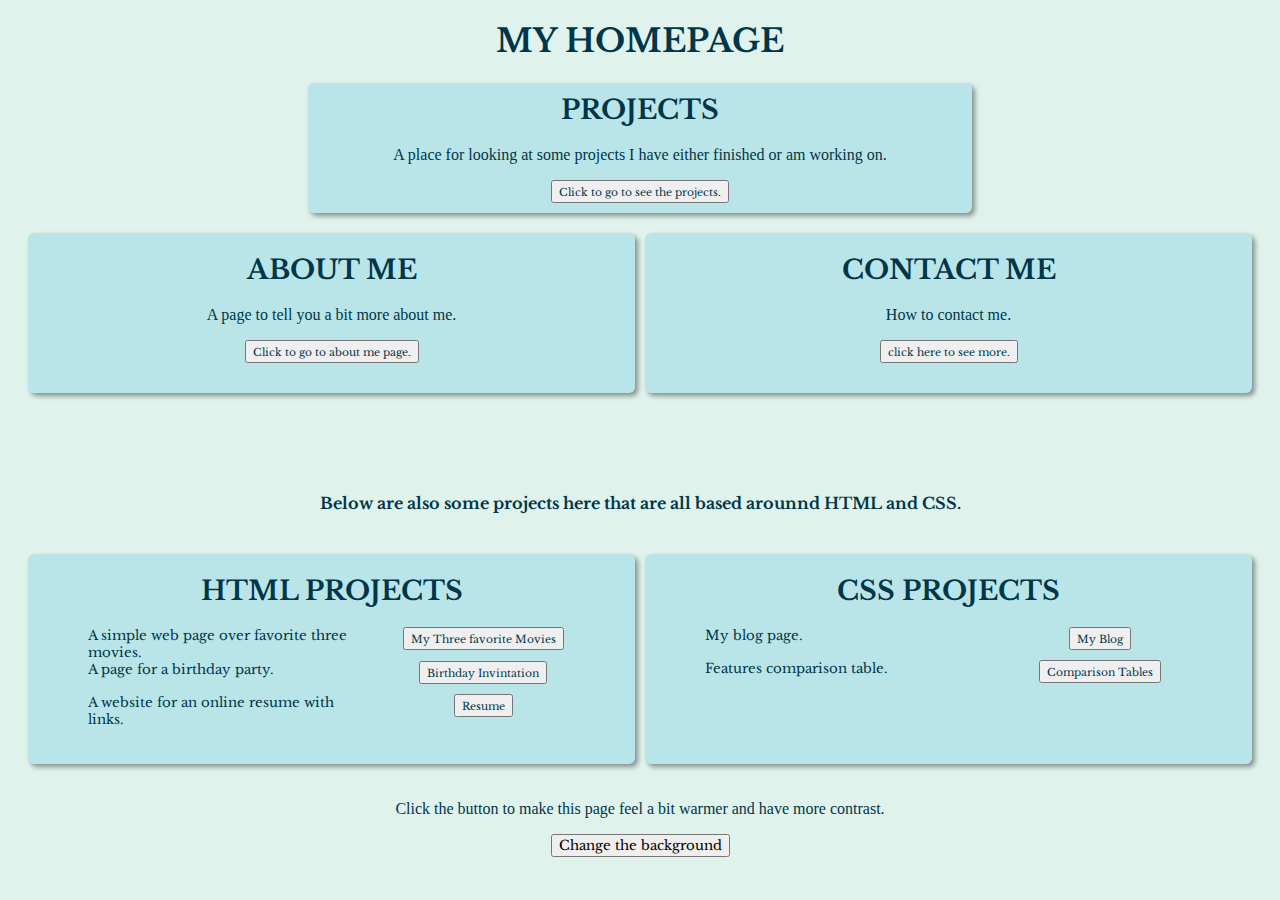
<file: index.html>
<!DOCTYPE html>
<html lang="en">
<head>
    <meta charset="UTF-8">
    <meta name="viewport" content="width=device-width, initial-scale=1.0">
    
    <title>Homepage</title>
    <link rel="preconnect" href="https://fonts.googleapis.com">
    <link rel="preconnect" href="https://fonts.gstatic.com" crossorigin>
    <link href="https://fonts.googleapis.com/css2?family=Libre+Baskerville:ital,wght@0,400;0,700;1,400&display=swap" rel="stylesheet">

    <link rel="stylesheet" href="./style.css"/>

    <style>
        .two_container {
            display: grid;
            grid-template-columns: 1fr 1fr;
            justify-content: center;
            padding: 20px;
            gap: 10px;
        }

        .sigle_container{
            display: grid;
            grid-template-columns: 1fr;
            justify-content: center;
            padding: 20px;
            gap: 10px;
        }


        .single_row {
            flex: 1;
            text-align: center;
            align-items: center;
            justify-content: center;
            padding-top: 10px;
            margin-left: 300px;
            margin-right: 300px;
            background-color:#B9E5E8;
            box-shadow: 3px 3px 5px rgba(0, 0, 0, 0.4);
            border-radius: 6px;
        }

        .single_row:hover {
            transition-duration: 0.6s;
            box-shadow: 4px 4px 6px rgba(0, 0, 0, 0.5);
            transform: scale(1.15);
            background-color: #7AB2D3;
        }


        .column {
            flex: 1;
            text-align: center;
            align-items: center;
            justify-content: center;
            padding: 20px;
            background-color: #B9E5E8;
            box-shadow: 3px 3px 5px rgba(0, 0, 0, 0.4);
            border-radius: 6px;
        }

        .split {
            display: grid;
            grid-template-columns: 1fr 1fr;
            
        }

        .splittext{
            flex: 1;
        }


        .column:hover {
            transition-duration: 0.6s;
            box-shadow: 4px 4px 6px rgba(0, 0, 0, 0.5);
            transform: scale(1.15);
            background-color: #7AB2D3;   
        }

        h2 {
            font-family: Libre Baskerville;
            margin-top: 0px;
            margin-bottom: 20px;
        }

        button {
            font-family: Libre Baskerville;
            margin-bottom: 10px;
            justify-content: center;
        }

        .button:hover {
            transition-duration: 0.4s;

            background-color: #4A628A;
            box-shadow: 4px 4px 6px rgba(0, 0, 0, 0.5);
            transform: scale(1.05);
        }

        h4{
            font-family: Libre Baskerville;
            text-align: center;
            margin-top: 60pt;
        }

        li{
            font-family: Libre Baskerville;
            font-size: 10pt;
            text-align: left;
            list-style-type: none;
        }

        a {
            text-align: right;
            font-size: 8pt;
            font-family: Libre Baskerville;
            text-decoration: none;
            color: #00364A;
            margin-bottom: 18pt;
            }

        a:hover{
            transition-duration: .4s;
            color: #B9E5E8;
        }

        @media (max-width: 768px) {
            .two_container { 
                display: grid;
                grid-template-columns: 1fr;
                padding-right: 70px;
                
            }
            .column {
                width: 100%;
            }
        }

        @media (max-width: 768px) {
            .single_container { 
                display: grid;
                grid-template-columns: 1fr;
                padding-right: 70px;
                
            }
            .single_row {
                width: 100%;
                padding: 25pt;
                margin-left: 0;
                margin-right: 0;
            }
        }
    </style>

<script>
    function changeMyColor() {
        document.body.style.backgroundColor = "#F4BE75";
        return console.log('Button was clicked! \n You cannot change it back now.')
    }
</script>
</head>
<body>
    <h1 id="test">My Homepage</h1>

    <div class="single_container">
        <div class = "single_row"> 
            <h2>Projects</h2>
                <p>A place for looking at some projects I have either finished or am working on.</p>
                <button class ="button"><a href="./projects.html">Click to go to see the projects.</a></button>

            </div>
    </div>
    
    <div class = "two_container">
        <div class = "column"> 
            <h2>About Me</h2>
                <p>A page to tell you a bit more about me.</p>
                <button class ="button"><a href="./aboutMefinal.html">Click to go to about me page.</a></button>
        </div>

        <div class = "column"> 
                <h2> Contact Me </h2> 
                <p>How to contact me.</p>
                <button class ="button"><a href="./contactFinal.html">click here to see more.</a></button>
        </div> 
    </div>
    <h4>Below are also some projects here that are all based arounnd HTML and CSS.</h4>

    <div class="two_container">

        <div class="column" >
            <h2>HTML Projects</h2>
            <ul>
                <div class="split">
                    <div class="splittext"><li>A simple web page over favorite three movies.</li></div>
                    <div class="splittext"><button class ="button"><a href="./HW1.html">My Three favorite Movies</a></button></div>
                    <div class="splittext"><li>A page for a birthday party.</li></div>
                    <div class="splittext"><button class ="button"><a href="./HW2.html">Birthday Invintation</a></button></div>
                    <div class="splittext"><li>A website for an online resume with links.</li></div>
                    <div class="splittext"><button class ="button"><a href="./resumeProject/index.html">Resume</a></button></div>
                </div>
            </ul>
        </div>

        <div class="column" >
            <h2>CSS Projects</h2>
            <ul>
                <div class="split">
                    <div class="splittext"><li>My blog page.</li></div>
                    <div class="splittext"><button class ="button"><a href="./blog.html">My Blog</a></button></div>
                    <div class="splittext"><li>Features comparison table.</li></div>
                    <div class="splittext"><button class ="button"><a href="./HW5.html">Comparison Tables</a></button></div>
                </div>
            </ul>
        </div>

    </div>

    <div style="text-align: center;">
        <p>Click the button to make this page feel a bit warmer and have more contrast.</p>
        <button onclick="changeMyColor()" class = "button_columns">Change the background</button>
    </div>
</body>
</html>
</file>
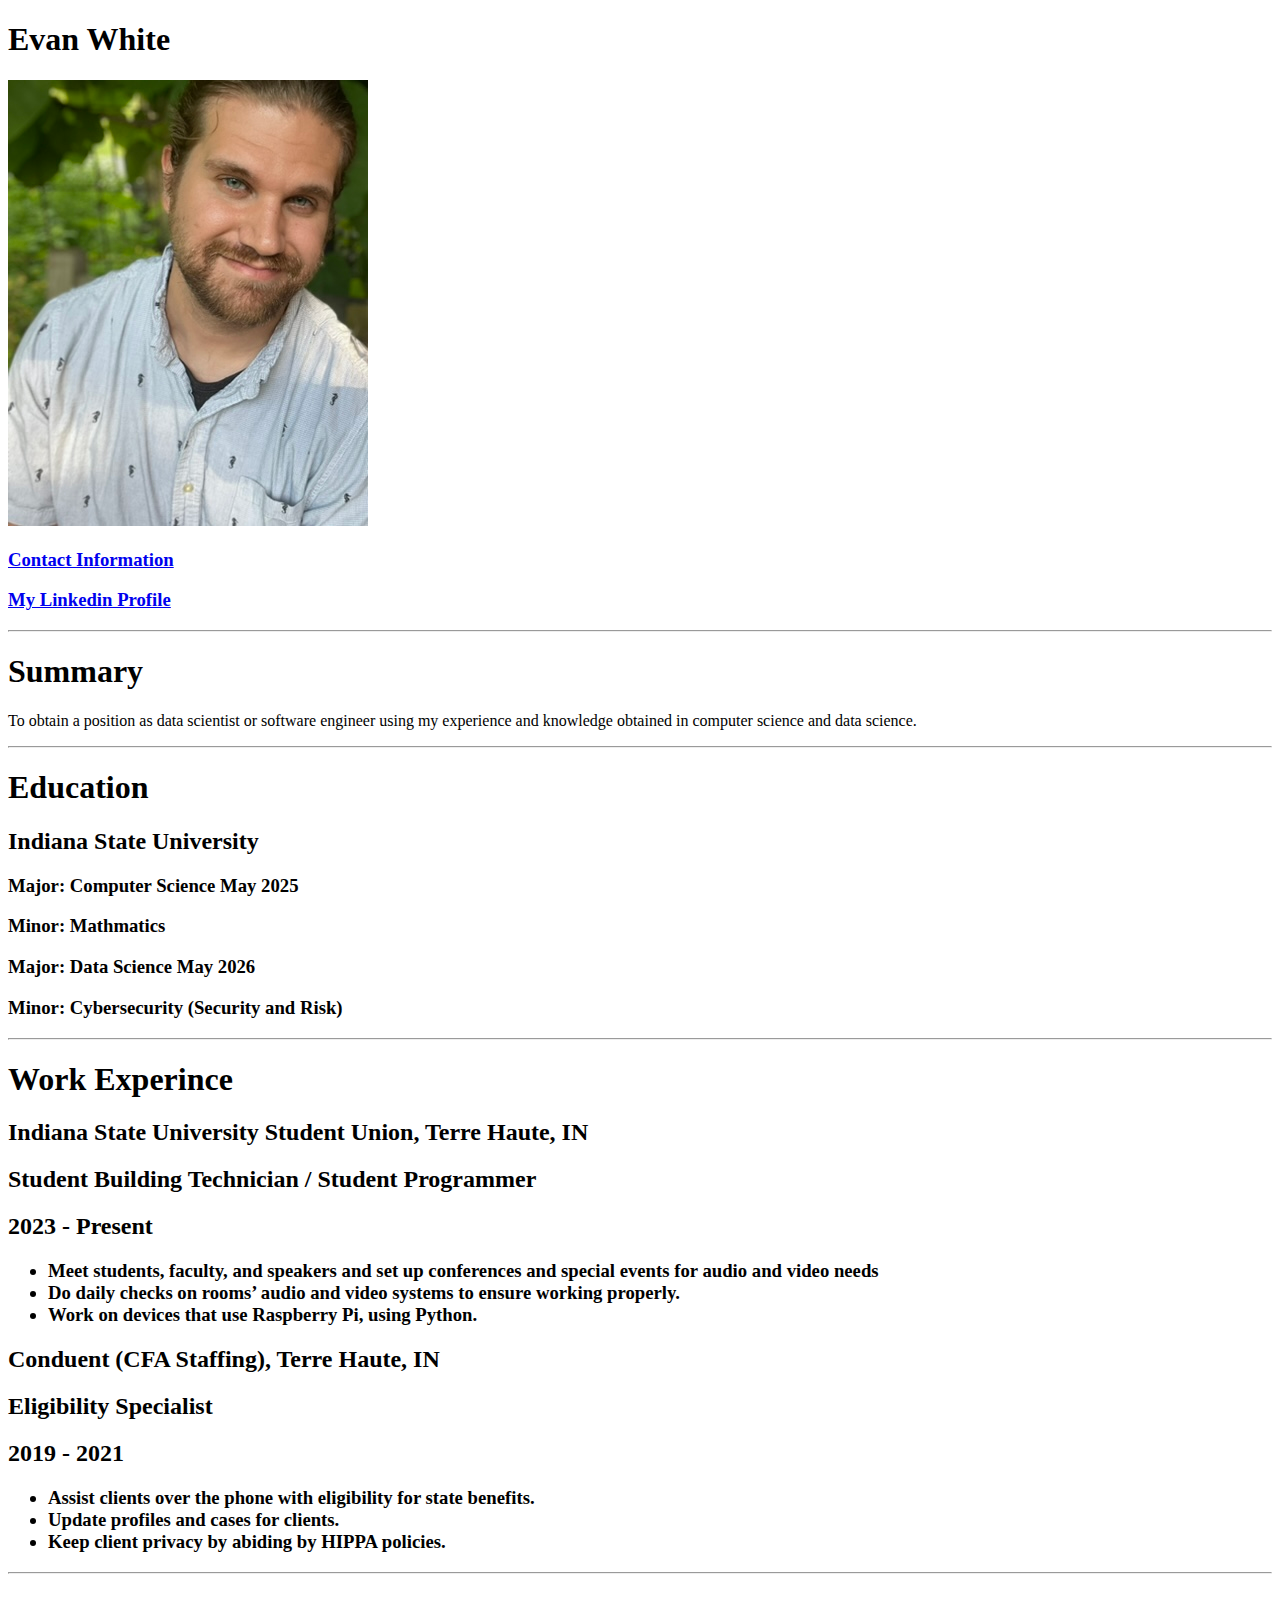
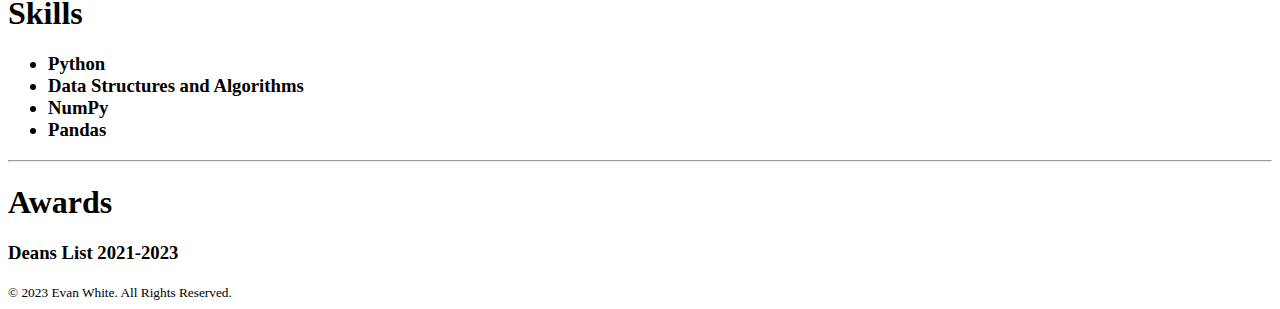
<file: resumeProject/index.html>
<!DOCTYPE html>
<html lang="en">
<head>
    <meta charset="UTF-8">
    <meta name="viewport" content="width=device-width, initial-scale=1.0">
    <title>My Resume</title>
</head>
<body>

    <h1>Evan White </h1>
       <a href="./aboutme.html"> <img src="./images/C51B17B3-A73B-487D-94AE-D9319B0DCADC_4_5005_c.jpeg" alt="My Picture"></a> <br>

    <h3>
        <a href="./contact.html" >Contact Information</a>
    </h3>

    <h3>
        <a href="https://www.linkedin.com/in/evan-white-n/" >My Linkedin Profile</a>
    </h3>
    <hr>

    <h1>Summary</h1>
    <p>To obtain a position as data scientist or software engineer using my experience and knowledge obtained in computer science and data science.</p>
    <hr>

    <h1>Education</h1>
    <h2>Indiana State University</h2>
    <h3>Major: Computer Science                                 May 2025</h3>
    <h3>Minor: Mathmatics</h3>

    <h3>Major: Data Science                                     May 2026</h3>
    <h3>Minor: Cybersecurity (Security and Risk) </h3>
    <hr>
    
    <h1>Work Experince</h1>
    <h2>Indiana State University Student Union, Terre Haute, IN	</h2>
    <h2>Student Building Technician / Student Programmer</h2>
    <h2>2023 - Present</h2>
    <h3>
        <ul>
            <li>Meet students, faculty, and speakers and set up conferences and special events for audio and video needs</li>
            <li>Do daily checks on rooms’ audio and video systems to ensure working properly.</li>
            <li>Work on devices that use Raspberry Pi, using Python. </li>
        </ul>
    </h3>
    <h2>Conduent (CFA Staffing), Terre Haute, IN	</h2>
    <h2>Eligibility Specialist</h2>
    <h2>2019 - 2021</h2>
    <h3>
        <ul>
            <li>Assist clients over the phone with eligibility for state benefits. </li>
            <li>Update profiles and cases for clients. </li>
            <li>Keep client privacy by abiding by HIPPA policies.</li>
        </ul>
    </h3>


    <hr>

    <h1>Skills</h1>
    <h3>
        <ul>
            <li>Python</li>
            <li>Data Structures and Algorithms</li>
            <li>NumPy</li>
            <li>Pandas</li>
        </ul>
    </h3>
    <hr>

    <h1>Awards</h1>
        <h3>Deans List      2021-2023</h3>

    <footer>
        <small>© 2023 Evan White. All Rights Reserved.</small>
    </footer>
</body>
</html>
</file>
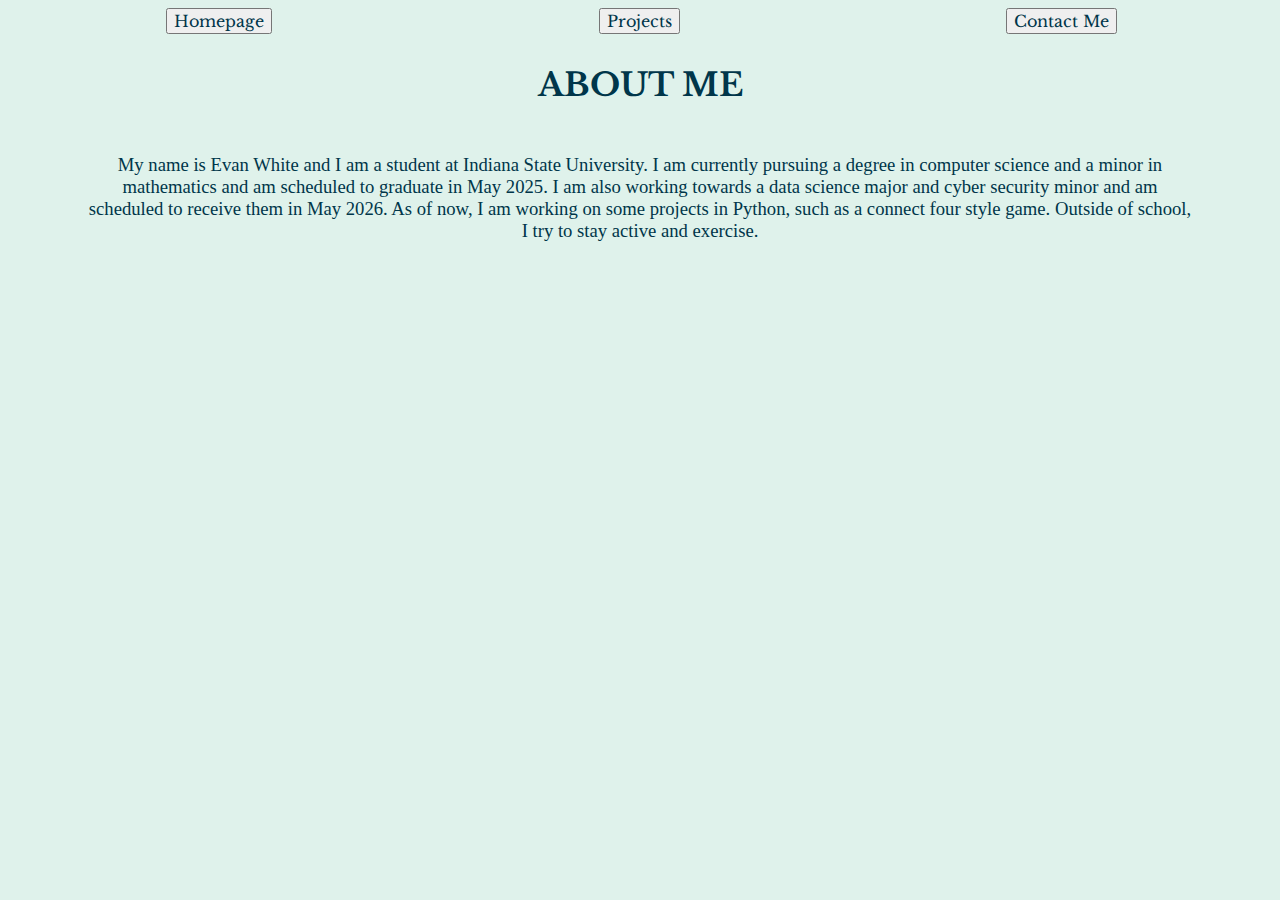
<file: aboutMefinal.html>
<!DOCTYPE html>
<html lang="en">
<head>
    <meta charset="UTF-8">
    <meta name="viewport" content="width=device-width, initial-scale=1.0">
    <title>About Me</title>
    <link rel="stylesheet" href="./style.css">

    <link rel="preconnect" href="https://fonts.googleapis.com">
    <link rel="preconnect" href="https://fonts.gstatic.com" crossorigin>
    <link href="https://fonts.googleapis.com/css2?family=Libre+Baskerville:ital,wght@0,400;0,700;1,400&display=swap" rel="stylesheet">

    <style>
        button {
            font-family: Libre Baskerville;
            margin-bottom: 10px;
        }

        .button:hover {
            transition-duration: 0.4s;
            background-color: #4A628A;
            box-shadow: 4px 4px 6px rgba(0, 0, 0, 0.5);
            transform: scale(1.05);
        }
        a {
            text-align: right;
            font-size: 12pt;
            font-family: Libre Baskerville;
            text-decoration: none;
            color: #00364A;
            margin-bottom: 18pt;
            }

        a:hover{
            transition-duration: .4s;
            color: #B9E5E8;
        }
        
        p {
            font-size: 14pt;
            padding-top: 20pt;
            padding-left: 60pt;
            padding-right: 60pt;
            text-align: center;
        }


    </style>

</head>
<body>

    <div class="button_container">
        <div class="button_columns">
            <button class ="button"><a href="./index.html">Homepage</a></button>
        </div>

        <div class="button_columns">
            <button class ="button"><a href="./projects.html">Projects</a></button>
        </div>

        <div class="button_columns">
            <button class ="button"><a href="./contactFinal.html">Contact Me</a></button>
        </div>
    </div>
    <h1>About Me</h1>
    <p>My name is Evan White and I am a student at Indiana State University. 
        I am currently pursuing a degree in computer science and a minor in mathematics and am scheduled to graduate in May 2025. 
        I am also working towards a data science major and cyber security minor and am scheduled to receive them in May 2026. 
        As of now, I am working on some projects in Python, such as a connect four style game.  
        Outside of school, I try to stay active and exercise. 
    </p>
</body>
</html>
</file>
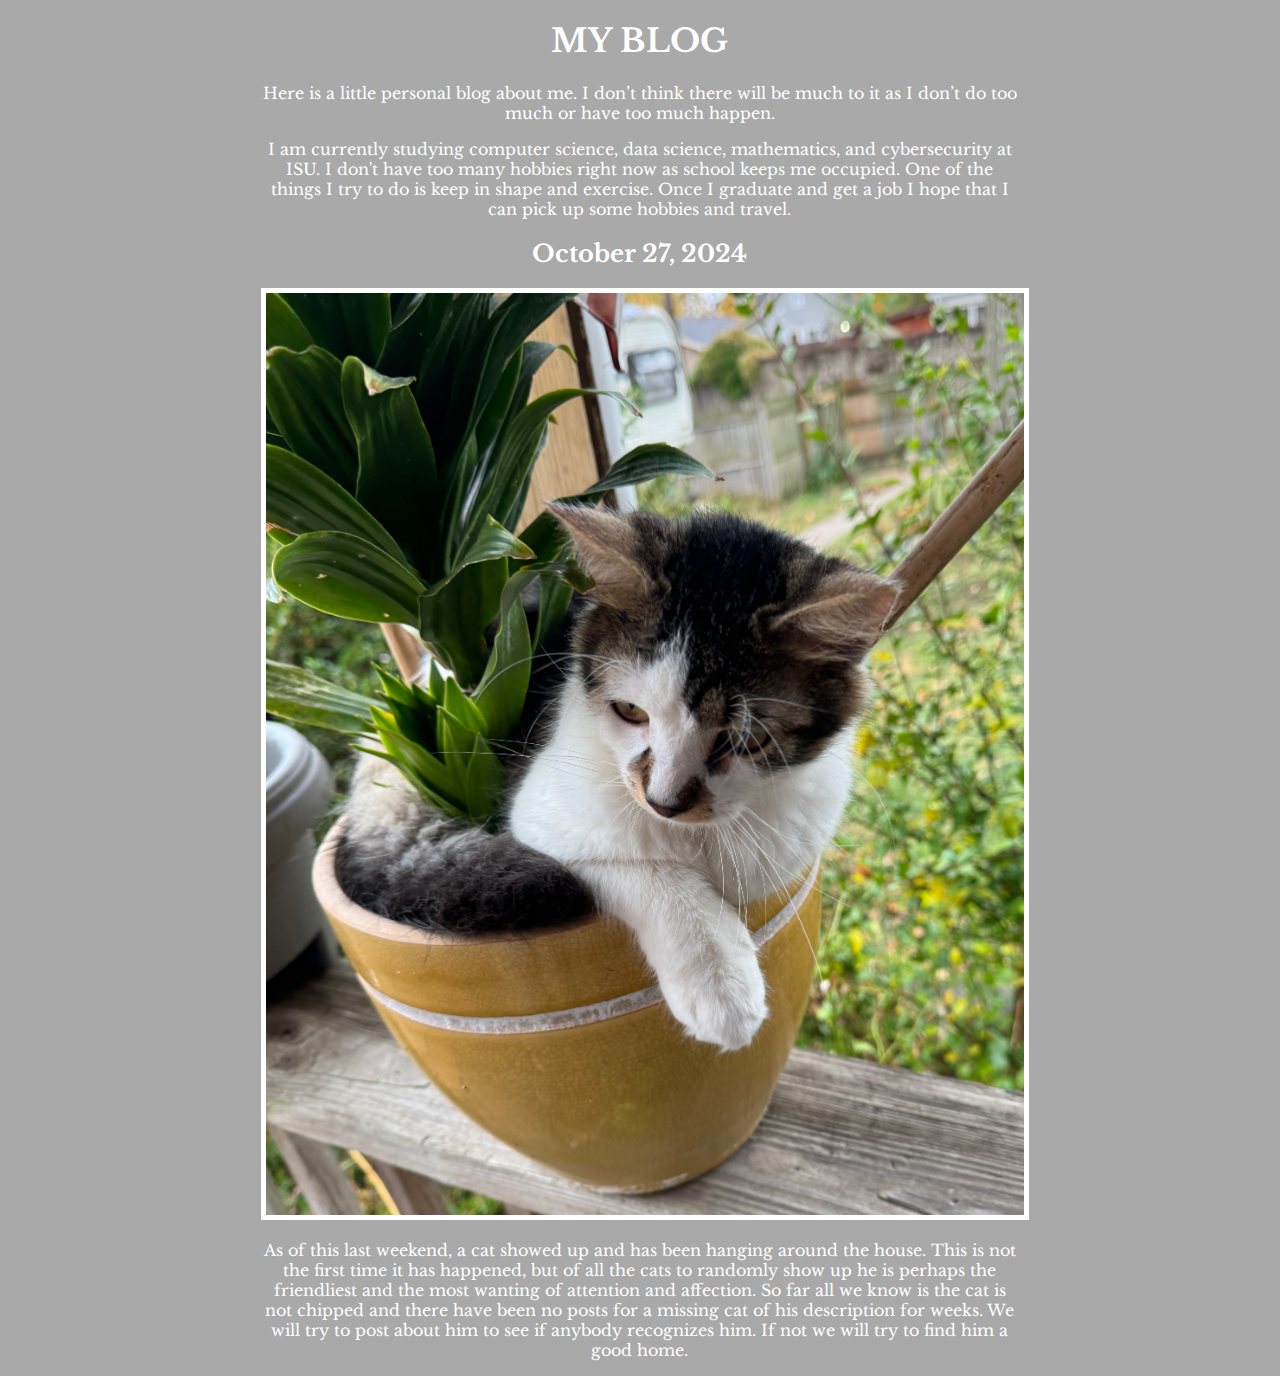
<file: blog.html>
<!DOCTYPE html>
<html lang="en">
<head>
    <meta charset="UTF-8">
    <meta name="viewport" content="width=device-width, initial-scale=1.0">
    <title>Document</title>

    <link rel="preconnect" href="https://fonts.googleapis.com">
    <link rel="preconnect" href="https://fonts.gstatic.com" crossorigin>
    <link href="https://fonts.googleapis.com/css2?family=Libre+Baskerville:ital,wght@0,400;0,700;1,400&display=swap" rel="stylesheet">

    <style>
        body {background-color: darkgray;
            color: white;
            }

        h1 {text-align: center;
            font-family: Libre Baskerville;
            text-transform: uppercase;
            }

        h2 {text-align: center;
            font-family: Libre Baskerville;
            }

        div {width: 60%;
            margin-left: 20%;
            font-family: Libre Baskerville;
            }

        img {border: 5px solid white;
                width: 100%;
            }
        p {text-align: center;}
    </style>
</head>
<body>
    <div>
        <h1>My Blog</h1>
        <p>Here is a little personal blog about me. 
            I don’t think there will be much to it 
            as I don’t do too much or have too much happen.
        </p>
        <p>I am currently studying computer science, data science, mathematics, and cybersecurity
            at ISU. I don't have too many hobbies right now as school keeps me occupied. 
            One of the things I try to do is keep in shape and exercise. Once I graduate and get a 
            job I hope that I can pick up some hobbies and travel.
        </p>
        <h2>October 27, 2024</h2>
        <img src="./resumeProject/IMG_8078.JPG" alt="Cat">
        <p> As of this last weekend, a cat showed up and has been hanging around the house. 
            This is not the first time it has happened, 
            but of all the cats to randomly show up he is perhaps the friendliest 
            and the most wanting of attention and affection. So far all we know is the cat
            is not chipped and there have been no posts for a missing cat of his description
            for weeks. We will try to post about him to see if anybody recognizes him. If not 
            we will try to find him a good home.
        </p>
    </div>
</body>
</html>
</file>
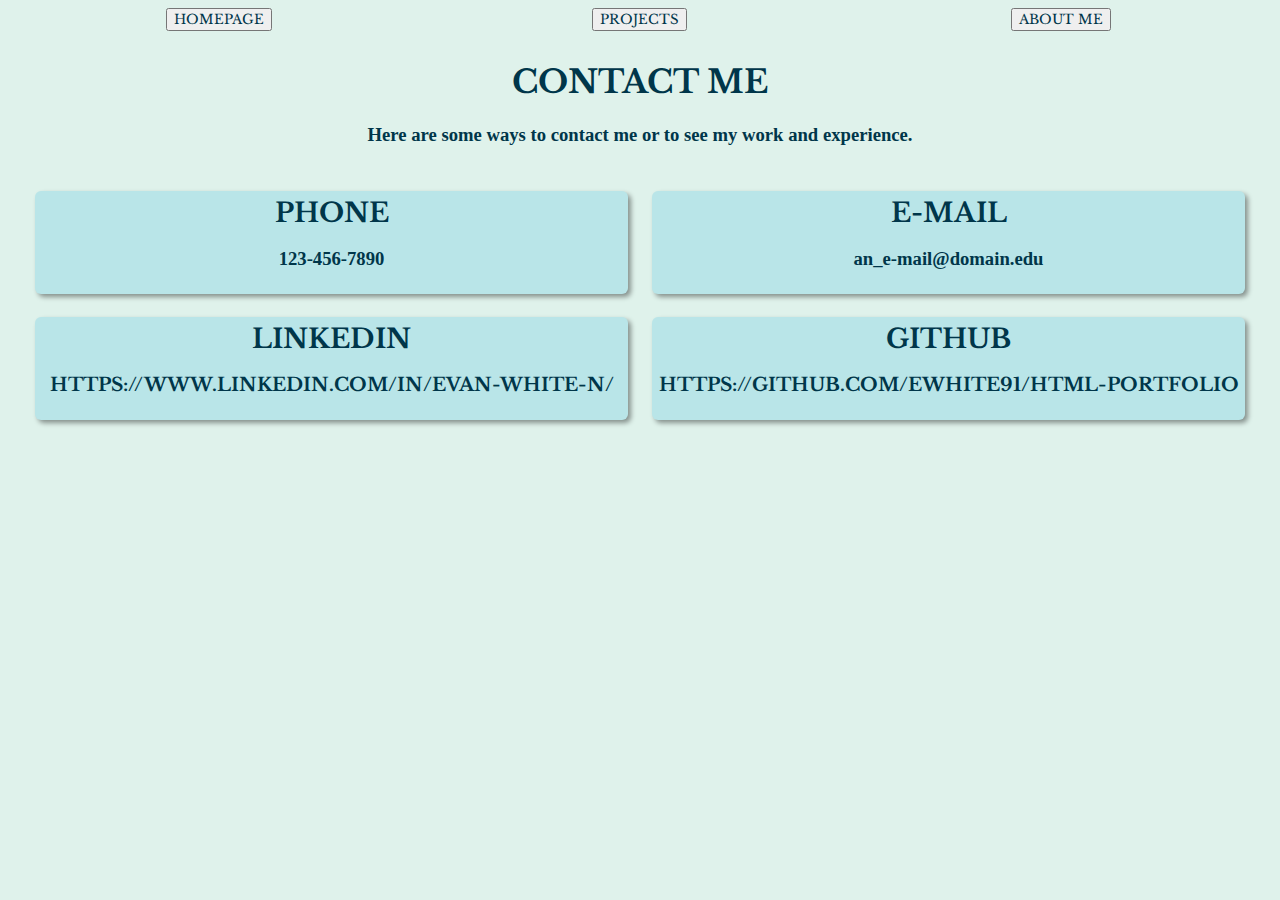
<file: contactFinal.html>
<!DOCTYPE html>
<html lang="en">
<head>
    <meta charset="UTF-8">
    <meta name="viewport" content="width=device-width, initial-scale=1.0">
    <title>Contact Information</title>

    <link rel="preconnect" href="https://fonts.googleapis.com">
    <link rel="preconnect" href="https://fonts.gstatic.com" crossorigin>
    <link href="https://fonts.googleapis.com/css2?family=Libre+Baskerville:ital,wght@0,400;0,700;1,400&display=swap" rel="stylesheet">

    <link rel="stylesheet" href="./style.css"/>

    <style>
        button {
            font-family: Libre Baskerville;
            margin-bottom: 10px;
        }

        .button:hover {
            transition-duration: 0.4s;
            background-color: #4A628A;
            box-shadow: 4px 4px 6px rgba(0, 0, 0, 0.5);
            transform: scale(1.05);
        }
        .container{
            display: grid;
            grid-template-columns: 1fr 1fr;
            justify-content: center;
            padding: 20px;
            gap: 10px;
        }

        .item{
            flex: 1;
            text-align: center;
            align-items: center;
            justify-content: center;
            padding: 5px;
            margin: 5pt;
            background-color: #B9E5E8;
            box-shadow: 3px 3px 5px rgba(0, 0, 0, 0.4);
            border-radius: 6px;
        }

        .item:hover {
            transition-duration: 0.5s;
            box-shadow: 4px 4px 6px rgba(0, 0, 0, 0.5);
            transform: scale(1.08);
            background-color: #7AB2D3;
        }

        h2 {
            margin-top: 0px;
            margin-bottom: 5px;
        }

        h3 {
            font-size: 14pt;
            text-align: center;
        }

        a {text-align: center;
            font-family: Libre Baskerville;
            text-transform: uppercase;
            text-decoration: none;
            color: #00364A;
            }
            a:hover{
                transition-duration: .4s;
                color: #B9E5E8;
            }


            @media (max-width: 768px) {
                .container { 
                    display: grid;
                    grid-template-columns: 1fr;
                    padding-right: 20px;
                    
                }
            }

    </style>



</head>
<body>

    <div class="button_container">
        <div class="button_columns">
            <button class ="button"><a href="./index.html">Homepage</a></button>
        </div>

        <div class="button_columns">
            <button class ="button"><a href="./projects.html">Projects</a></button>
        </div>

        <div class="button_columns">
            <button class ="button"><a href="./aboutMefinal.html">About Me</a></button>
        </div>
    </div>

    <h1>Contact Me</h1>

    <h3>Here are some ways to contact me or to see my work and experience.</h3>

    <div class="container">

        <div class="item">
            <h2>Phone</h2>
            <h3>123-456-7890</h3>
        </div>

        <div class="item">
            <h2>e-mail</h2>
            <h3>an_e-mail@domain.edu</h3>
        </div>

        <div class="item">
            <h2>Linkedin</h2>
            <h3>
                <a href="https://www.linkedin.com/in/evan-white-n/" >https://www.linkedin.com/in/evan-white-n/</a>
            </h3>
        </div>

        <div class="item">
            <h2>GitHub</h2>
            <h3>
                <a href="https://github.com/ewhite91/html-portfolio" >https://github.com/ewhite91/html-portfolio</a>
            </h3>
        </div>
    </div>
    
</body>
</html>
</file>
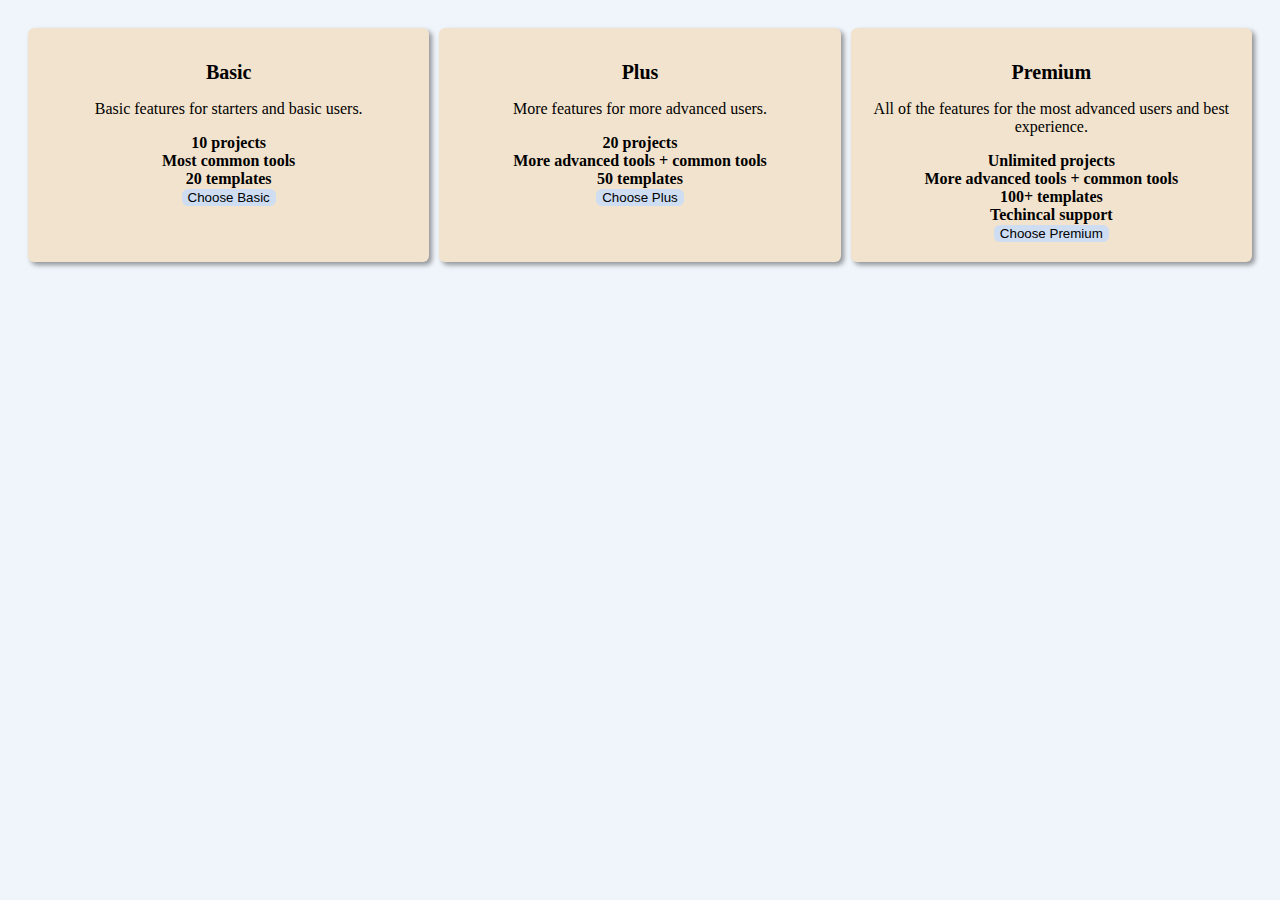
<file: HW5.html>
<!DOCTYPE html>
<html lang="en">
<head>
    <meta charset="UTF-8">
    <meta name="viewport" content="width=device-width, initial-scale=1.0">
    <title>Document</title>

    <style>
        body {background-color: #f0f5fb;}

        .heading-size {
            font-size: 20px;
        }

        .list-display {
            list-style-type: none;
            font-weight: bold;
            margin: 0;
            padding: 0;
        }

        .button {
            background-color: #ceddf2;
            border: none;
            border-radius: 6px;
            box-shadow:none;

        }
        .button:hover {
            transition-duration: 0.4s;
            color: white;
            background-color: #0056b3;
            box-shadow: 4px 4px 6px rgba(0, 0, 0, 0.5);
            transform: scale(1.05);
        }

        .container {
            display: grid;
            grid-template-columns: 1fr 1fr 1fr;
            justify-content: center;
            padding: 20px;
            gap: 10px;
        }

        .column {
            flex: 1;
            text-align: center;
            align-items: center;
            justify-content: center;
            padding: 20px;
            background-color: #f2e3ce;
            box-shadow: 3px 3px 5px rgba(0, 0, 0, 0.4);
            border-radius: 6px;
            
            
        }
        @media (max-width: 768px) {
            .container { 
                display: grid;
                grid-template-columns: 1fr;
                padding-right: 70px;
                
            }
            .column {
                width: 100%;
            }
        }

    </style>
</head>
<body>
    
    <div class = "container">
        <div class = "column"> 
            <h1 = class="heading-size">Basic</h1> 
            <p>Basic features for starters and basic users.</p>
            <ul class = "list-display">
                <li>10 projects</li>
                <li>Most common tools</li>
                <li>20 templates</li>
            </ul>
            <button class ="button">Choose Basic</button>
    
        </div>

        <div class = "column"> 
            <h1 = class="heading-size">Plus</h1>
            <p>More features for more advanced users.</p> 
            <ul class = "list-display">
                <li>20 projects</li>
                <li>More advanced tools + common tools</li>
                <li>50 templates</li>
            </ul>
            <button class ="button">Choose Plus</button>
        </div>

        <div class = "column"> 
            <h1 = class="heading-size">Premium</h1>
            <p>All of the features for the most advanced users and best experience.</p> 
            <ul class = "list-display">
                <li>Unlimited projects</li>
                <li>More advanced tools + common tools</li>
                <li>100+ templates</li>
                <li>Techincal support</li>
            </ul>
            <button class ="button">Choose Premium</button>
        </div>   

    </div>
</body>
</html>
</file>
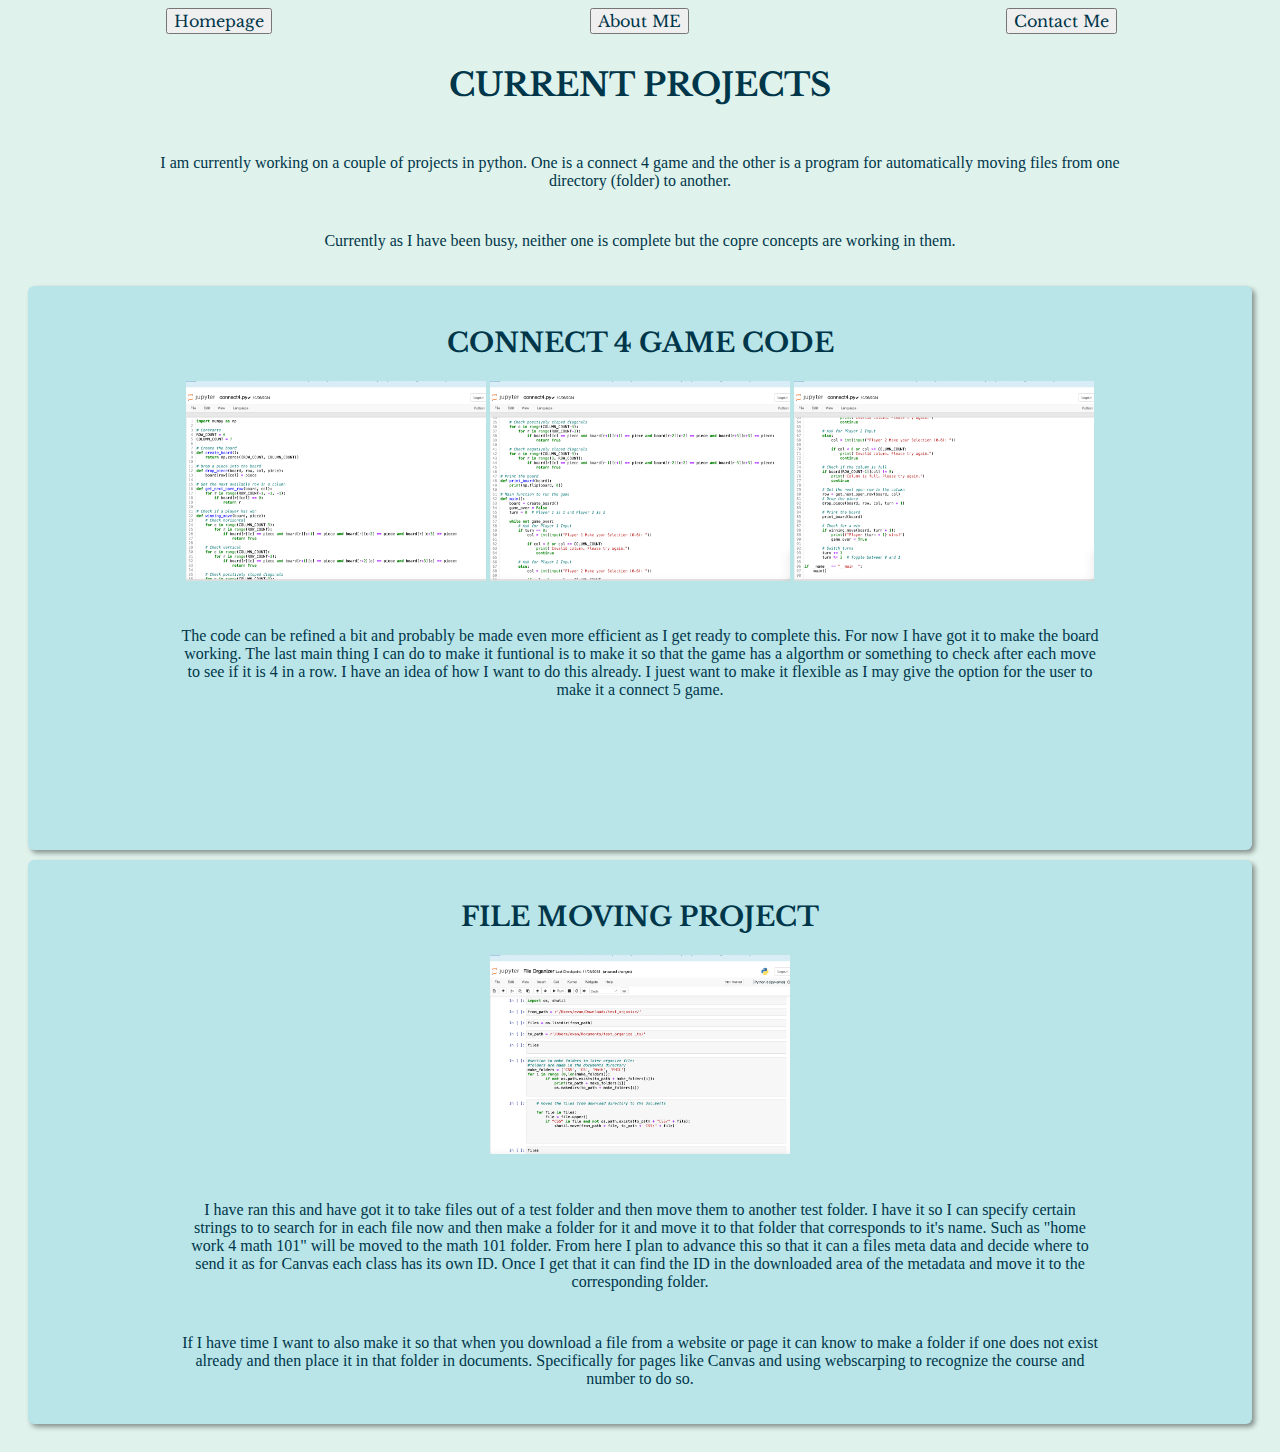
<file: projects.html>
<!DOCTYPE html>
<html lang="en">
<head>
    <meta charset="UTF-8">
    <meta name="viewport" content="width=device-width, initial-scale=1.0">
    <title>Document</title>

    <link rel="preconnect" href="https://fonts.googleapis.com">
    <link rel="preconnect" href="https://fonts.gstatic.com" crossorigin>
    <link href="https://fonts.googleapis.com/css2?family=Libre+Baskerville:ital,wght@0,400;0,700;1,400&display=swap" rel="stylesheet">


    <link rel="stylesheet" href="./style.css">

    <style>
        p {text-align: center;
        font-size: 12pt;
        padding-top: 20pt;
        padding-left: 100pt;
        padding-right: 100pt;
        }


        button {
            font-family: Libre Baskerville;
            margin-bottom: 10px;
        }

        .button:hover {
            transition-duration: 0.4s;
            background-color: #4A628A;
            box-shadow: 4px 4px 6px rgba(0, 0, 0, 0.5);
            transform: scale(1.05);
        }

        a {
            text-align: right;
            font-size: 12pt;
            font-family: Libre Baskerville;
            text-decoration: none;
            color: #00364A;
            margin-bottom: 18pt;
            }

        a:hover{
            transition-duration: .4s;
            color: #B9E5E8;
        }

        img {
            width: 300px;
            height: auto;
        }

        img:hover{
            transform: scale(2);
            transition-duration: 0.4s;

        }

        .container {
            display: grid;
            grid-template-rows: 1fr 1fr;
            justify-content: center;
            padding: 20px;
            gap: 10px;
        }

        .rows{
            flex: 1;
            text-align: center;
            align-items: center;
            justify-content: center;
            padding: 20px;
            background-color: #B9E5E8;
            box-shadow: 3px 3px 5px rgba(0, 0, 0, 0.4);
            border-radius: 6px;
        }
        @media (max-width: 768px) {
            .container { 
                display: grid;
                grid-template-columns: 1fr;
                padding-right: 20px;
                
            }
        }

    </style>
</head>



<body>
    <div class="button_container">
        <div class="button_columns">
            <button class ="button"><a href="./index.html">Homepage</a></button>
        </div>

        <div class="button_columns">
            <button class ="button"><a href="./aboutMefinal.html">About ME</a></button>
        </div>

        <div class="button_columns">
            <button class ="button"><a href="./contactFinal.html">Contact Me</a></button>
        </div>
    </div>
    <h1>Current Projects</h1>
    <p>I am currently working on a couple of projects in python. One is a connect 4 game
        and the other is a program for automatically moving files from one directory (folder)
        to another.
    </p>
    <p>Currently as I have been busy, 
        neither one is complete but the copre concepts are working in them.</p>

        <Div class="container">
            <div class="rows">
                <h2>Connect 4 Game Code</h2>
                <img src="./connect4_1.png" alt="Connect 4 Project">
                <img src="./connect4_2.png" alt="Connect 4 Project">
                <img src="./connect4_3.png" alt="Connect 4 Project">
                <p>The code can be refined a bit and probably be made even more efficient 
                    as I get ready to complete this. For now I have got it to make the board working.
                    The last main thing I can do to make it funtional is to make it so that the game has
                    a algorthm or something to check after each move to see if it is 4 in a row. I have an idea 
                    of how I want to do this already. I juest want to make it flexible as I may give the option for 
                    the user to make it a connect 5 game.
                </p>
            </div>

            <div class="rows">
                <h2>File Moving Project</h2>
                <img src="./file_mover.png" alt="File Moving Project">
                <p>I have ran this and have got it to take files out of a test
                    folder and then move them to another test folder. I have it so I can specify certain 
                    strings to to search for in each file now and then make a folder for it and move it to that 
                    folder that corresponds to it's name. Such as "home work 4 math 101" will be moved to the math 101
                    folder. From here I plan to advance this so that it can a files meta data and decide where to send it as for 
                    Canvas each class has its own ID. Once I get that it can find the ID in the downloaded area of the metadata
                    and move it to the corresponding folder.
                </p>
                <p>If I have time I want to also make it so that when you download a file from a website or page it 
                    can know to make a folder if one does not exist already and then place it in that folder in documents.
                    Specifically for pages like Canvas and using webscarping to recognize the course and number to do so.
                </p>
            </div>

        </Div>

</body>
</html>
</file>
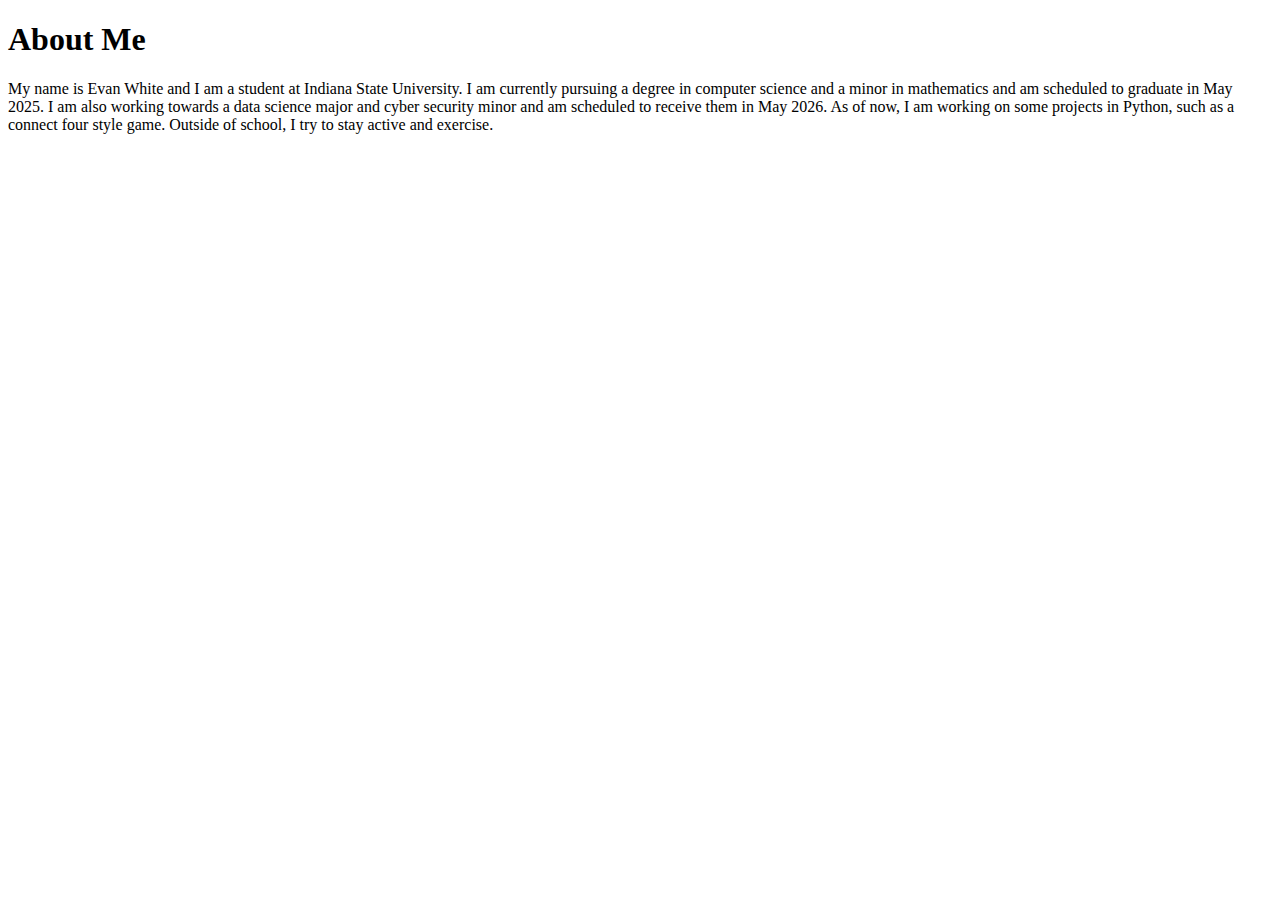
<file: resumeProject/aboutme.html>
<!DOCTYPE html>
<html lang="en">
<head>
    <meta charset="UTF-8">
    <meta name="viewport" content="width=device-width, initial-scale=1.0">
    <title>About Me</title>
</head>
<body>
    <h1>About Me</h1>
    <p>My name is Evan White and I am a student at Indiana State University. 
        I am currently pursuing a degree in computer science and a minor in mathematics and am scheduled to graduate in May 2025. 
        I am also working towards a data science major and cyber security minor and am scheduled to receive them in May 2026. 
        As of now, I am working on some projects in Python, such as a connect four style game.  
        Outside of school, I try to stay active and exercise. 
    </p>
</body>
</html>
</file>
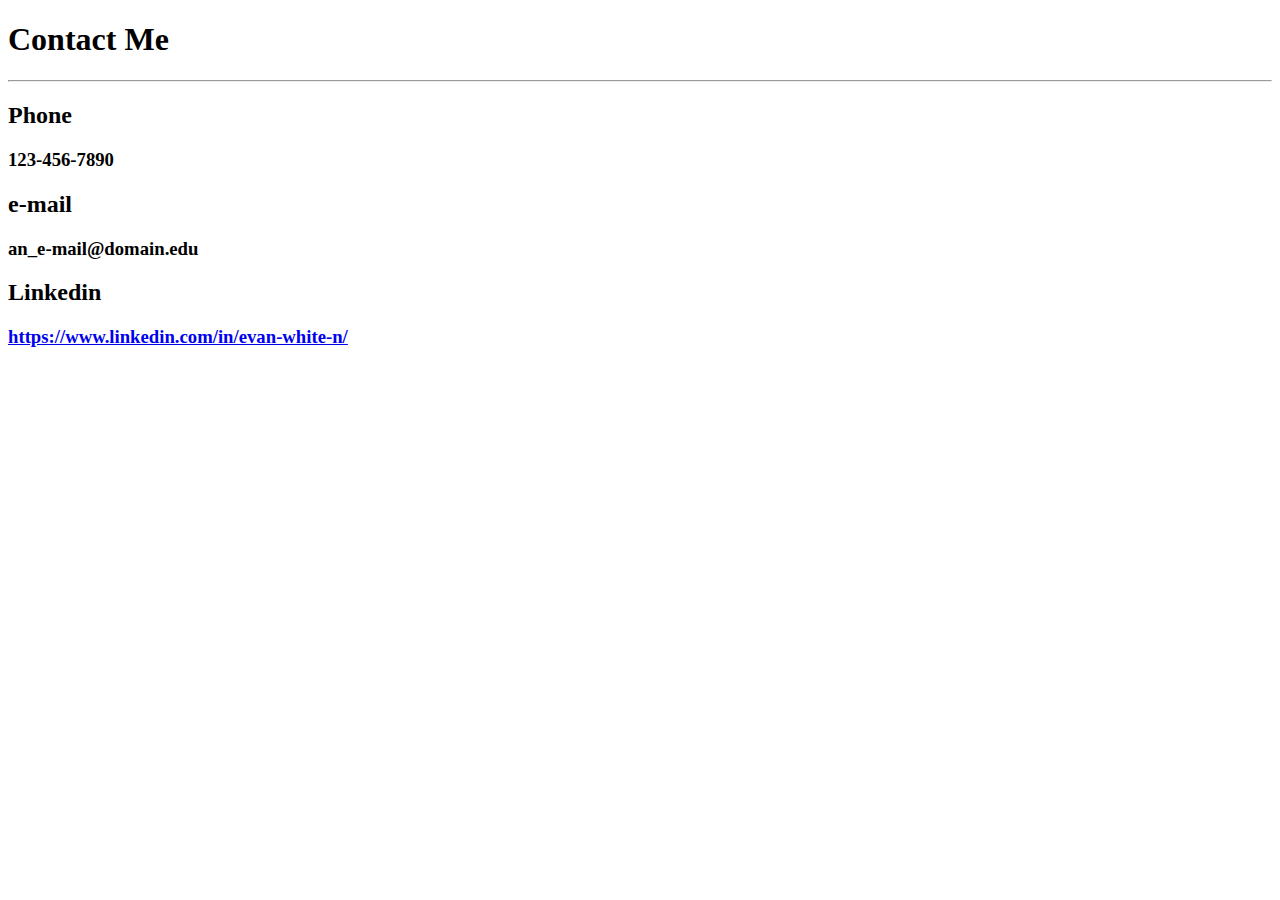
<file: resumeProject/contact.html>
<!DOCTYPE html>
<html lang="en">
<head>
    <meta charset="UTF-8">
    <meta name="viewport" content="width=device-width, initial-scale=1.0">
    <title>Contact Information</title>
</head>
<body>
    <h1>Contact Me</h1>
    <hr>
    <h2>Phone</h2>
    <h3>123-456-7890</h3>
    <h2>e-mail</h2>
    <h3>an_e-mail@domain.edu</h3>
    <h2>Linkedin</h2>
    <h3>
        <a href="https://www.linkedin.com/in/evan-white-n/" >https://www.linkedin.com/in/evan-white-n/</a>
    </h3>
    
</body>
</html>
</file>
<file: style.css>
body {background-color: rgb(223, 242, 235);
    color: #00364A;
    }


h1 {text-align: center;
    font-family: Libre Baskerville;
    text-transform: uppercase;
    }

h2 {text-align: center;
    font-family: Libre Baskerville;
    text-transform: uppercase;
    font-size: 20pt;
    margin-top: 20px;
    }

    .button_container {
        display: grid;
        grid-template-columns: 1fr 1fr 1fr;
        justify-content: center;

    }

    .button_columns{
        flex: 1;
        text-align: center;
        align-items: center;
        justify-content: center;

    }

    @media (max-width: 768px) {
        .button_container { 
            display: grid;
            grid-template-columns: 1fr;
            padding-right: 0;
            
        }
        .button_columns {
            width: 100%;
        }
    }
</file>
